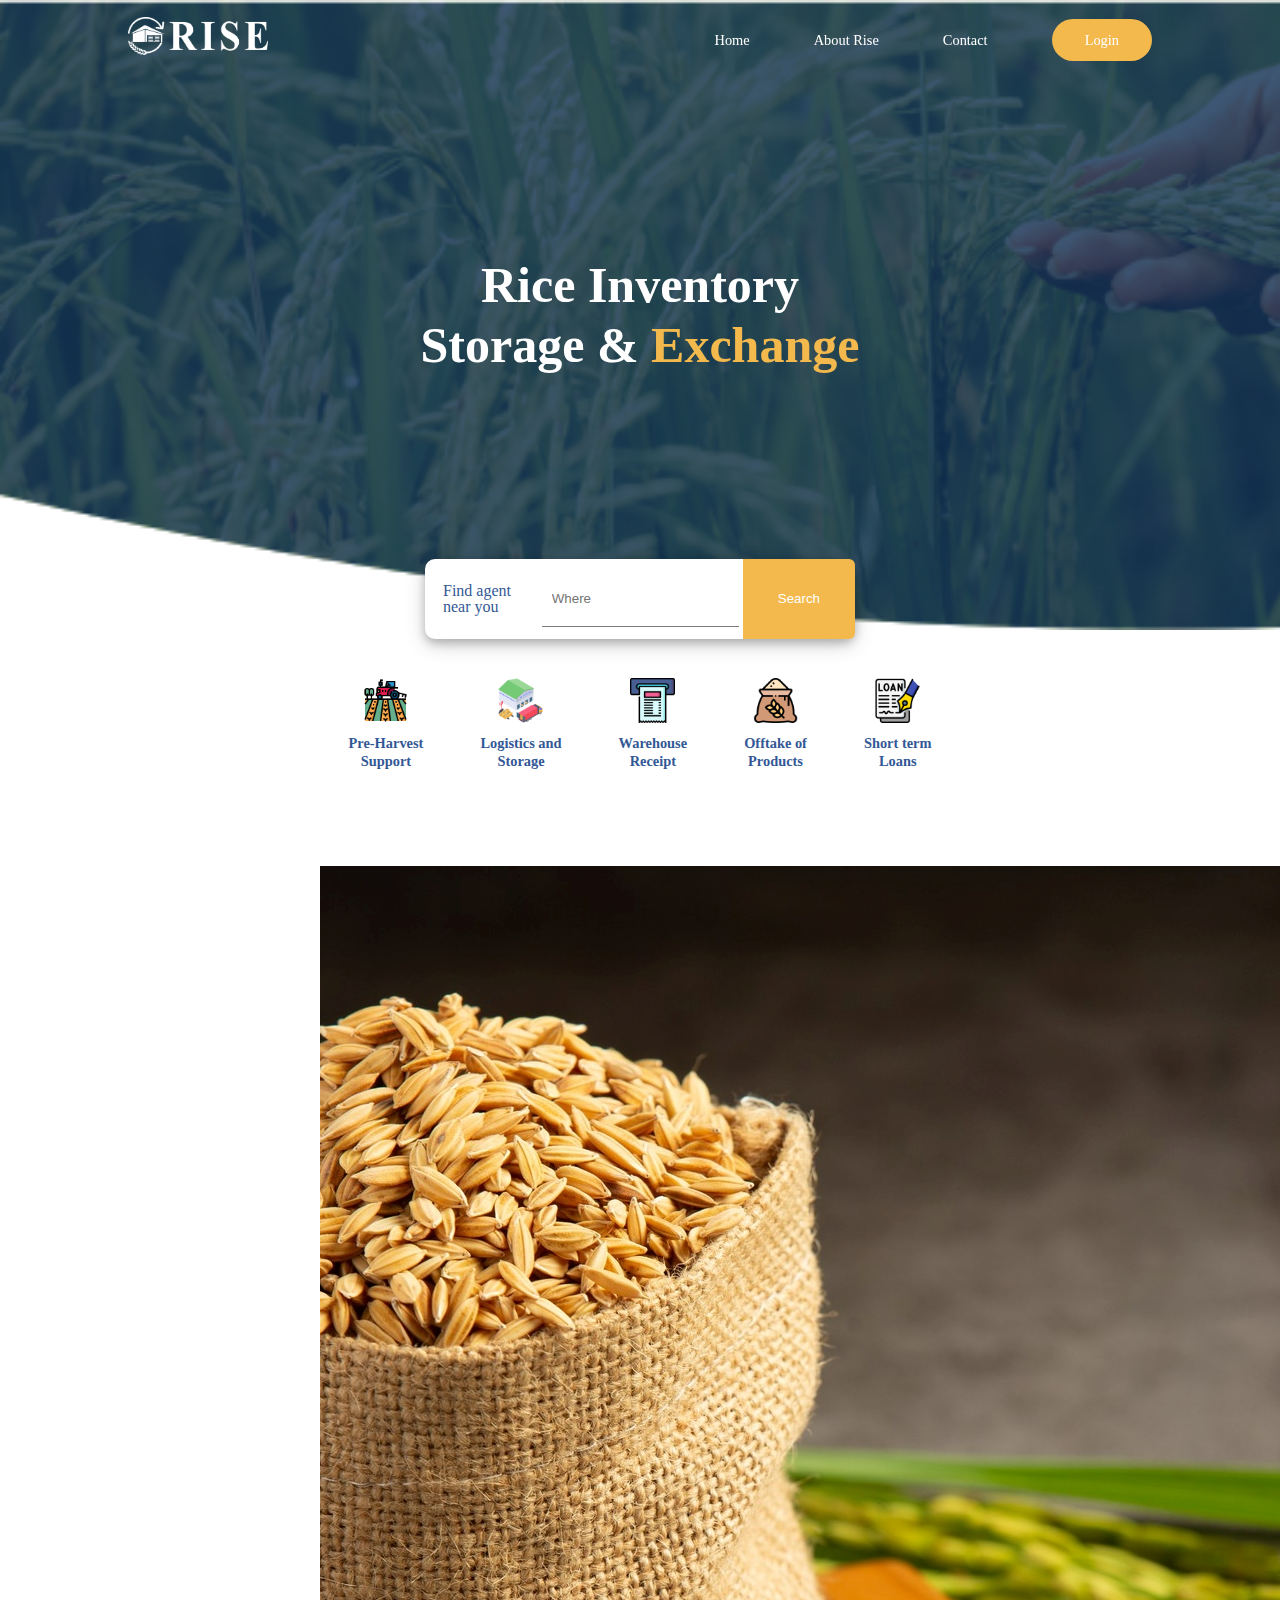
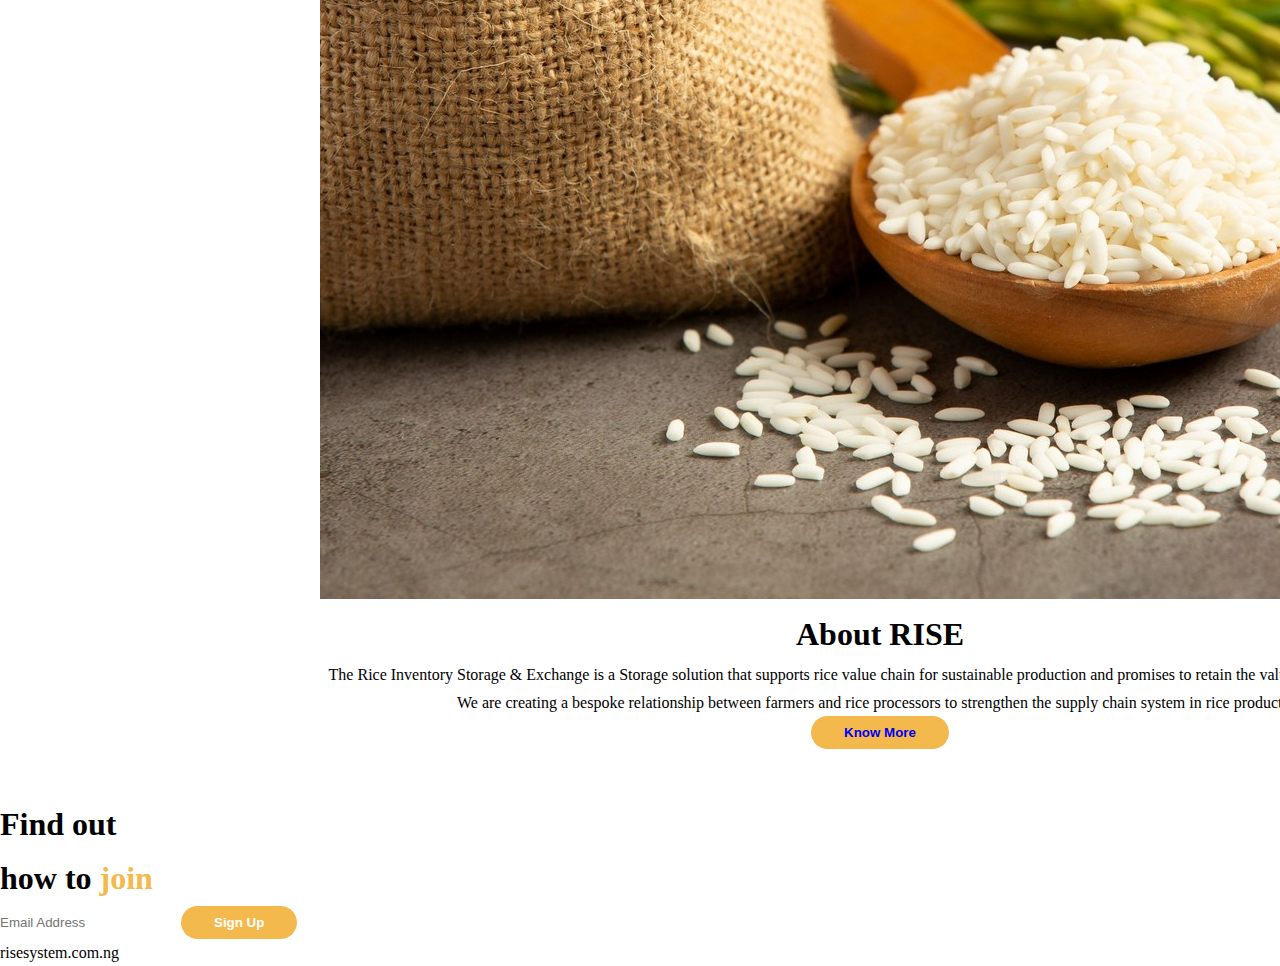
<file: index.html>
<!DOCTYPE html>

<html>

<head>
    <meta charset="utf-8">
    <meta http-equiv="X-UA-Compatible" content="IE=edge">
    <title>Rise Homepage</title>
    <meta name="description" content="">
    <meta name="viewport" content="width=device-width, initial-scale=1">

    <!--ICONSCOUT CDN-->
    <link rel="stylesheet" href="https://unicons.iconscout.com/release/v2.1.6/css/unicons.css">

    <link rel="stylesheet" href="./css/style.css">
</head>

<body>
    <nav>
        <div class="container nav_container">
            <a href="index.html">
                <img src="img/logo.png" class="logo">
            </a>
            <ul class="nav__links">
                <li><a href="index.html">Home</a></li>
                <li><a href="about.html">About Rise</a></li>
                <li><a href="contact.html">Contact</a></li>
                <li><a href="login.html" class="btn btn-primary">Login</a></li>
            </ul>
            <button class="nav__toggle-btn" id="nav__toggle-open"><i class="uil uil-bars"></i></button>
            <button class="nav__toggle-btn" id="nav__toggle-close"><i class="uil uil-multiply"></i></button>
        </div>
    </nav>

    <!--=============END OF NAVBAR-->

    <header>
        <div class="container">
            <div class="header-note">
                <h1>Rice Inventory <br>Storage & <span>Exchange</span></h1>
            </div>
            <div class="search-bar">
                <p>Find agent <br>near you</p>
                <form>
                    <input type="text" placeholder="Where">
                    <button type="submit">Search</button>
                </form>

            </div>
        </div>
    </header>

    <!--=====================END OF HEADER====================-->

    <section class="services-container">
        <div class="services">
            <img src="./img/ICONS/harvest.png" class="icons-img">
            <p>Pre-Harvest <br>Support</p>
        </div>
        <div class="services">
            <img src="./img/ICONS/logistics.png" class="icons-img">
            <p>Logistics and<br>Storage</p>
        </div>
        <div class="services">
            <img src="./img/ICONS/receipt.png" class="icons-img">
            <p>Warehouse <br>Receipt</p>
        </div>
        <div class="services">
            <img src="./img/ICONS/bag.png" class="icons-img">
            <p>Offtake of <br>Products</p>
        </div>
        <div class="services">
            <img src="./img/ICONS/loan.png" class="icons-img">
            <p>Short term <br>Loans</p>
        </div>

    </section>
    <section class="home-about">
        <div class="ha-container">
            <div class="about-left">
                <img src="./img/sack-rice-seed-with-white-rice-small-wooden-spoon-rice-plant.jpg"
                    alt="wooden-spoon-rice-plant">
            </div>
            <div class="ha-content">
                <h1>About RISE</h1>
                <p>The Rice Inventory Storage & Exchange is a Storage solution that supports rice value chain for
                    sustainable production and promises to retain the value in a local ecosystem. We are creating a
                    bespoke relationship between farmers and rice processors to strengthen the supply chain system in
                    rice production</p>
                <button class="btn">
                    <a href="#">Know More</a>
                </button>

            </div>
        </div>
    </section>
    <footer>
        <div class="footer-1">
            <div class="call">
                <h1>Find out <br>how to <span>join</span></h1>
            </div>
            <div class="cta">
                <form>
                    <input type="text" placeholder="Email Address">
                    <button class="btn" type="submit">Sign Up</button>
                </form>
            </div>
        </div>
        <div class="footer-2">
            <div class="socials">
                <ul class="footer_socials">
                    <li><a href="#"><i class="uil uil-facebook-f"></i></a></li>
                    <li><a href="#"><i class="uil uil-instagram-alt"></i></a></li>
                    <li><a href="#"><i class="uil uil-linkedin-alt"></i></a></li>

                </ul>
            </div>
            <div class="p-tag">
                <p>risesystem.com.ng</p>
            </div>
        </div>

    </footer>

    <script src="./main.js" async defer></script>
</body>

</html>
</file>
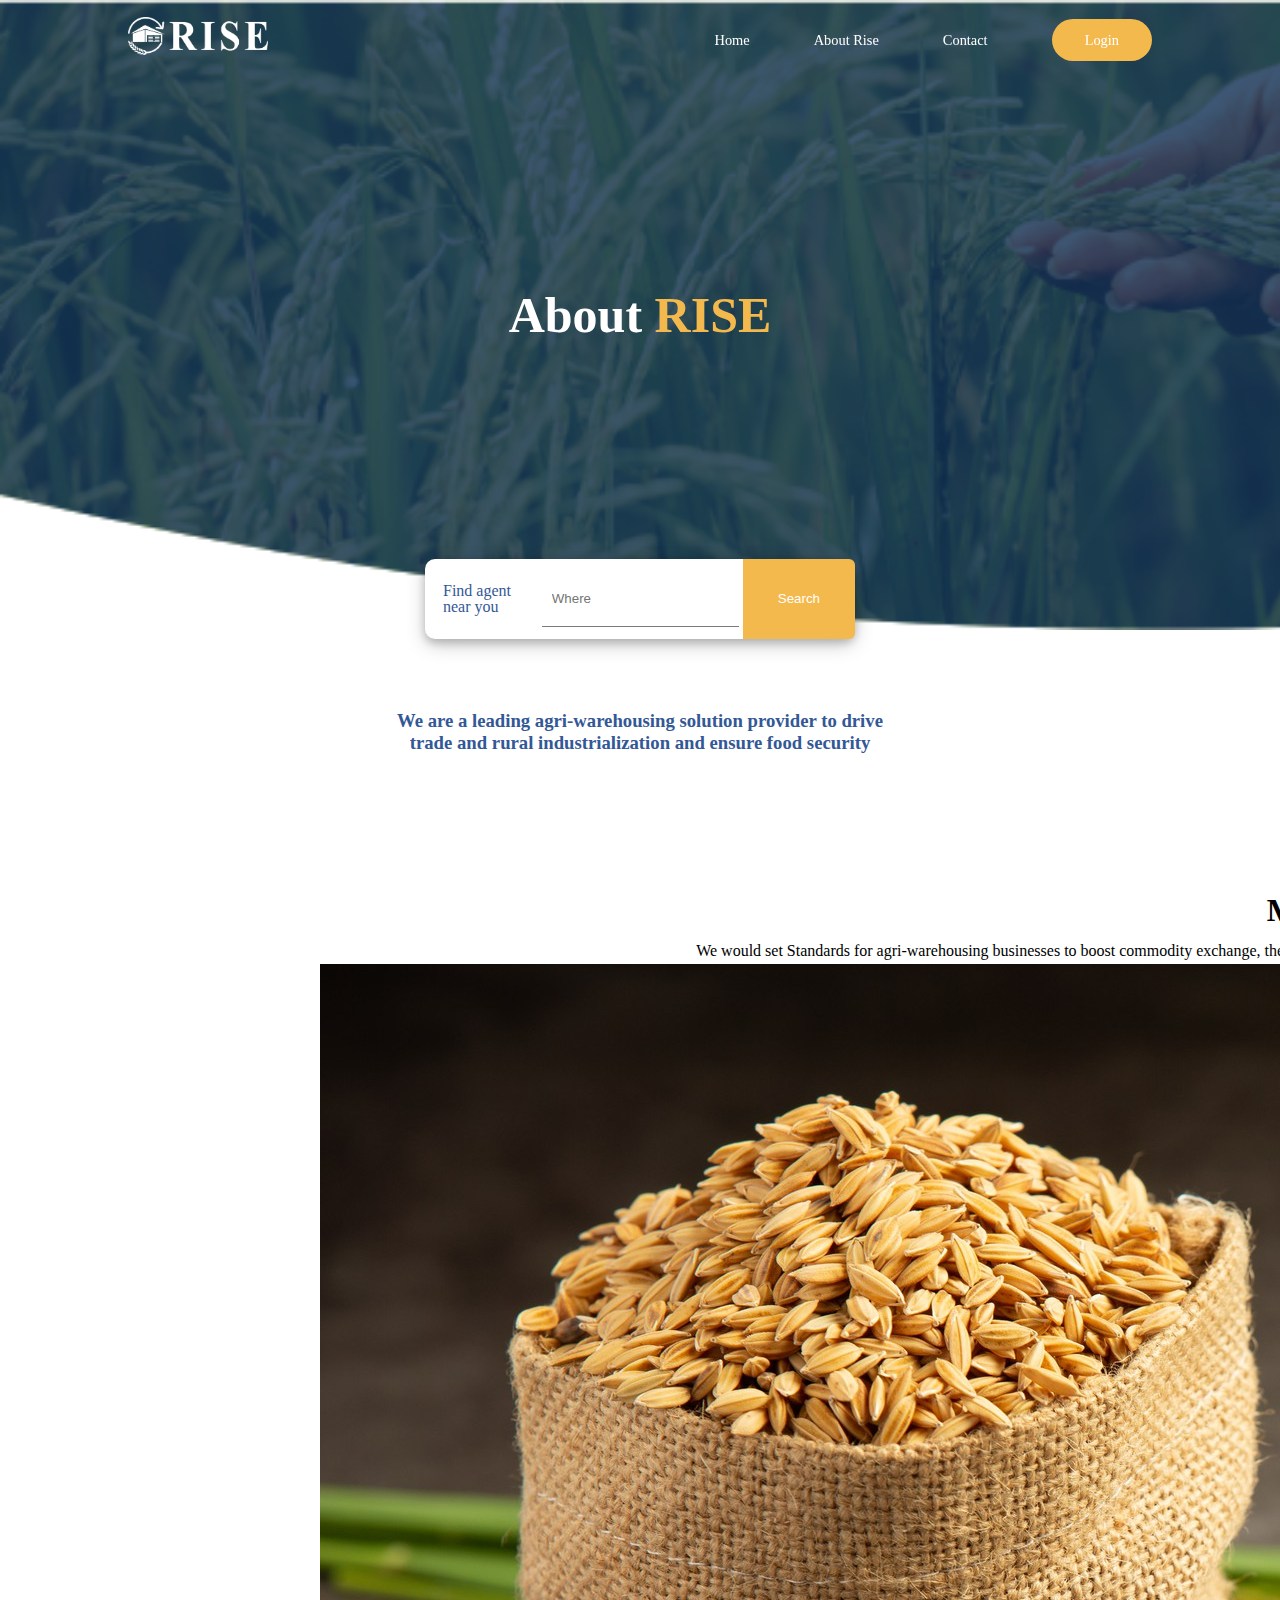
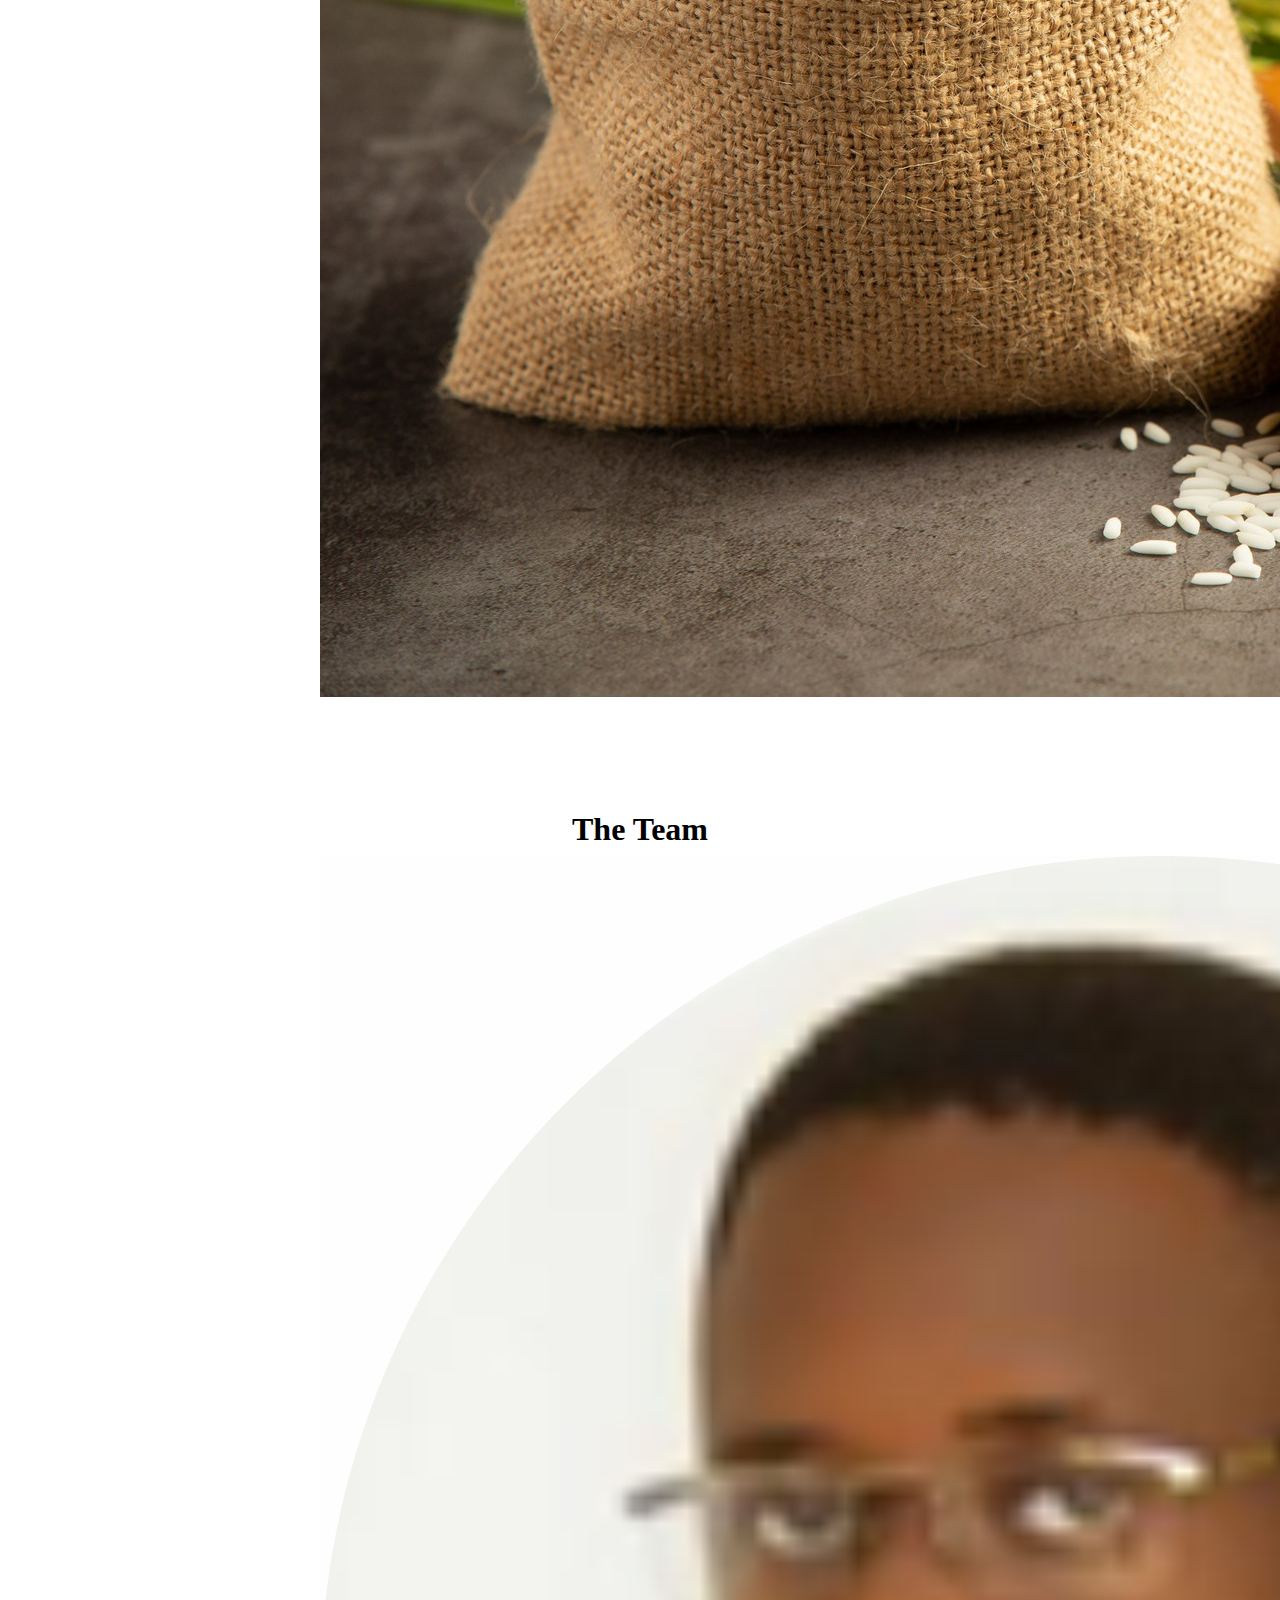
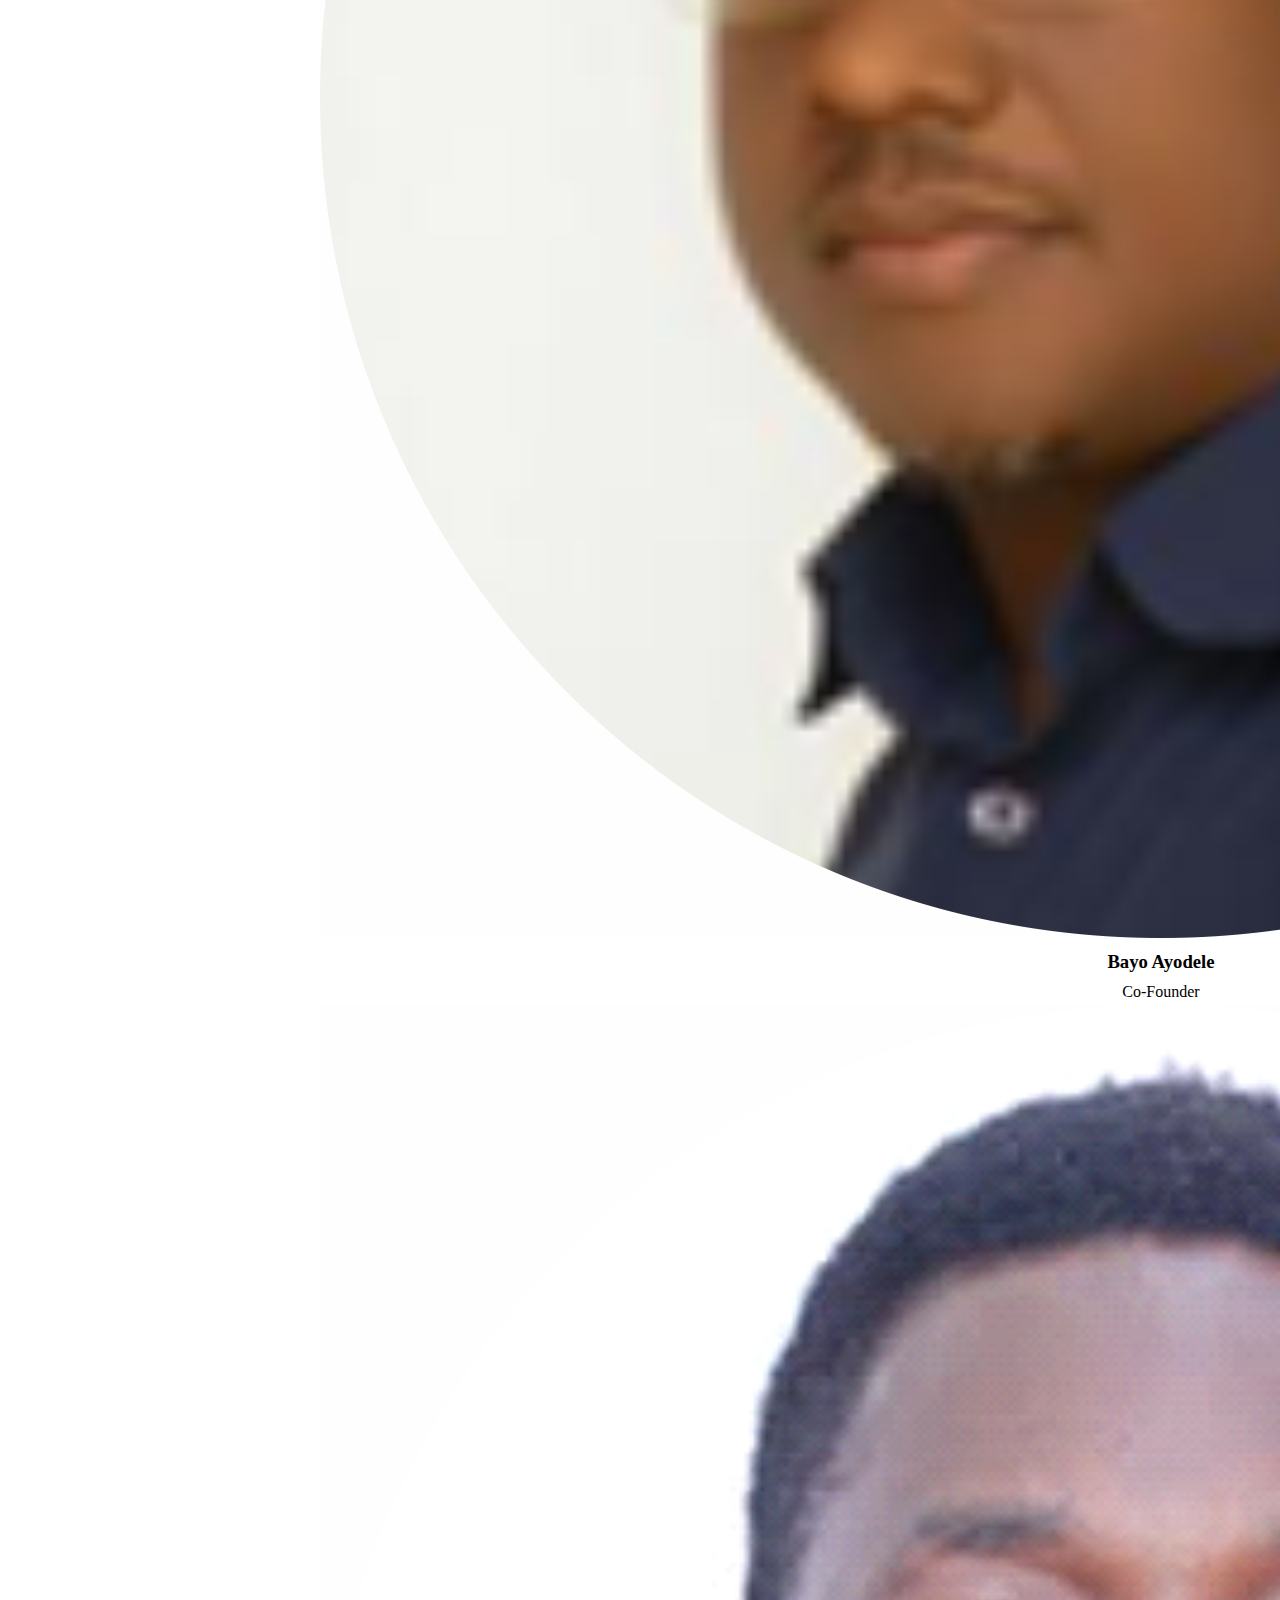
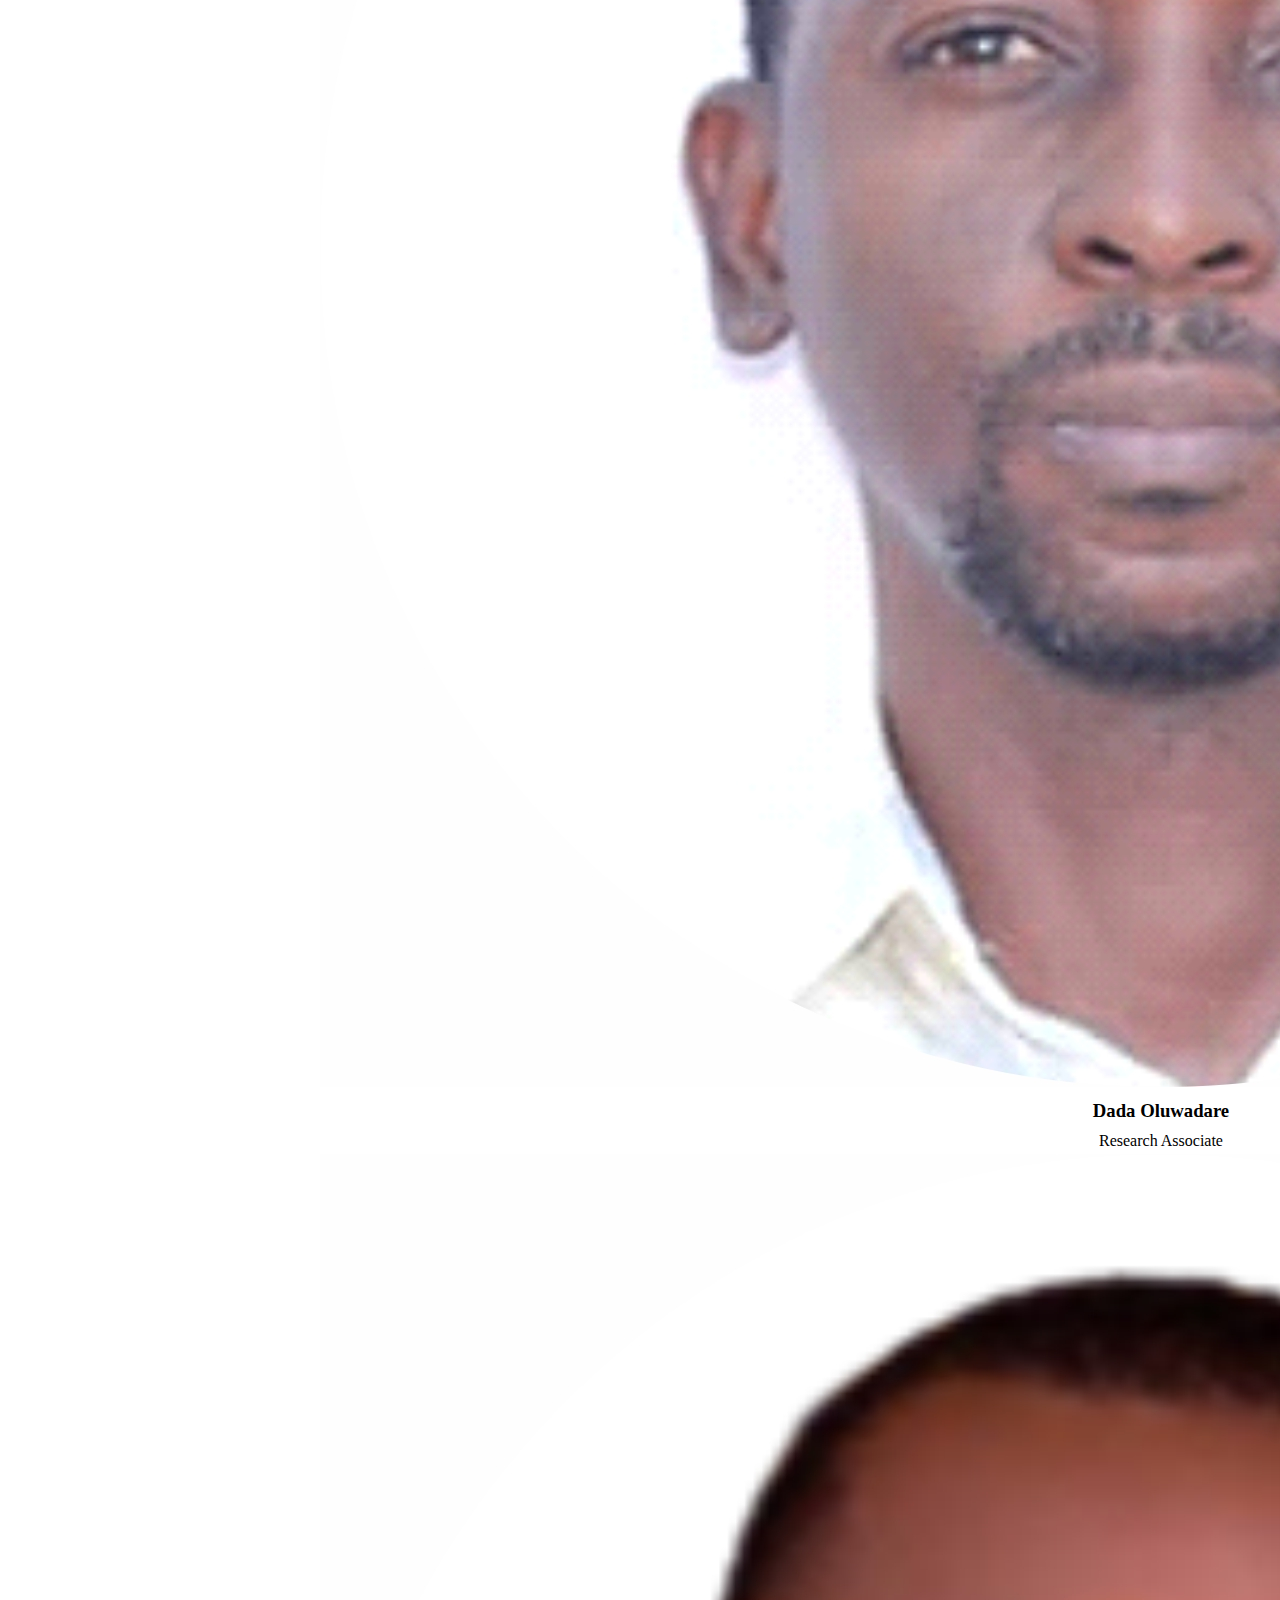
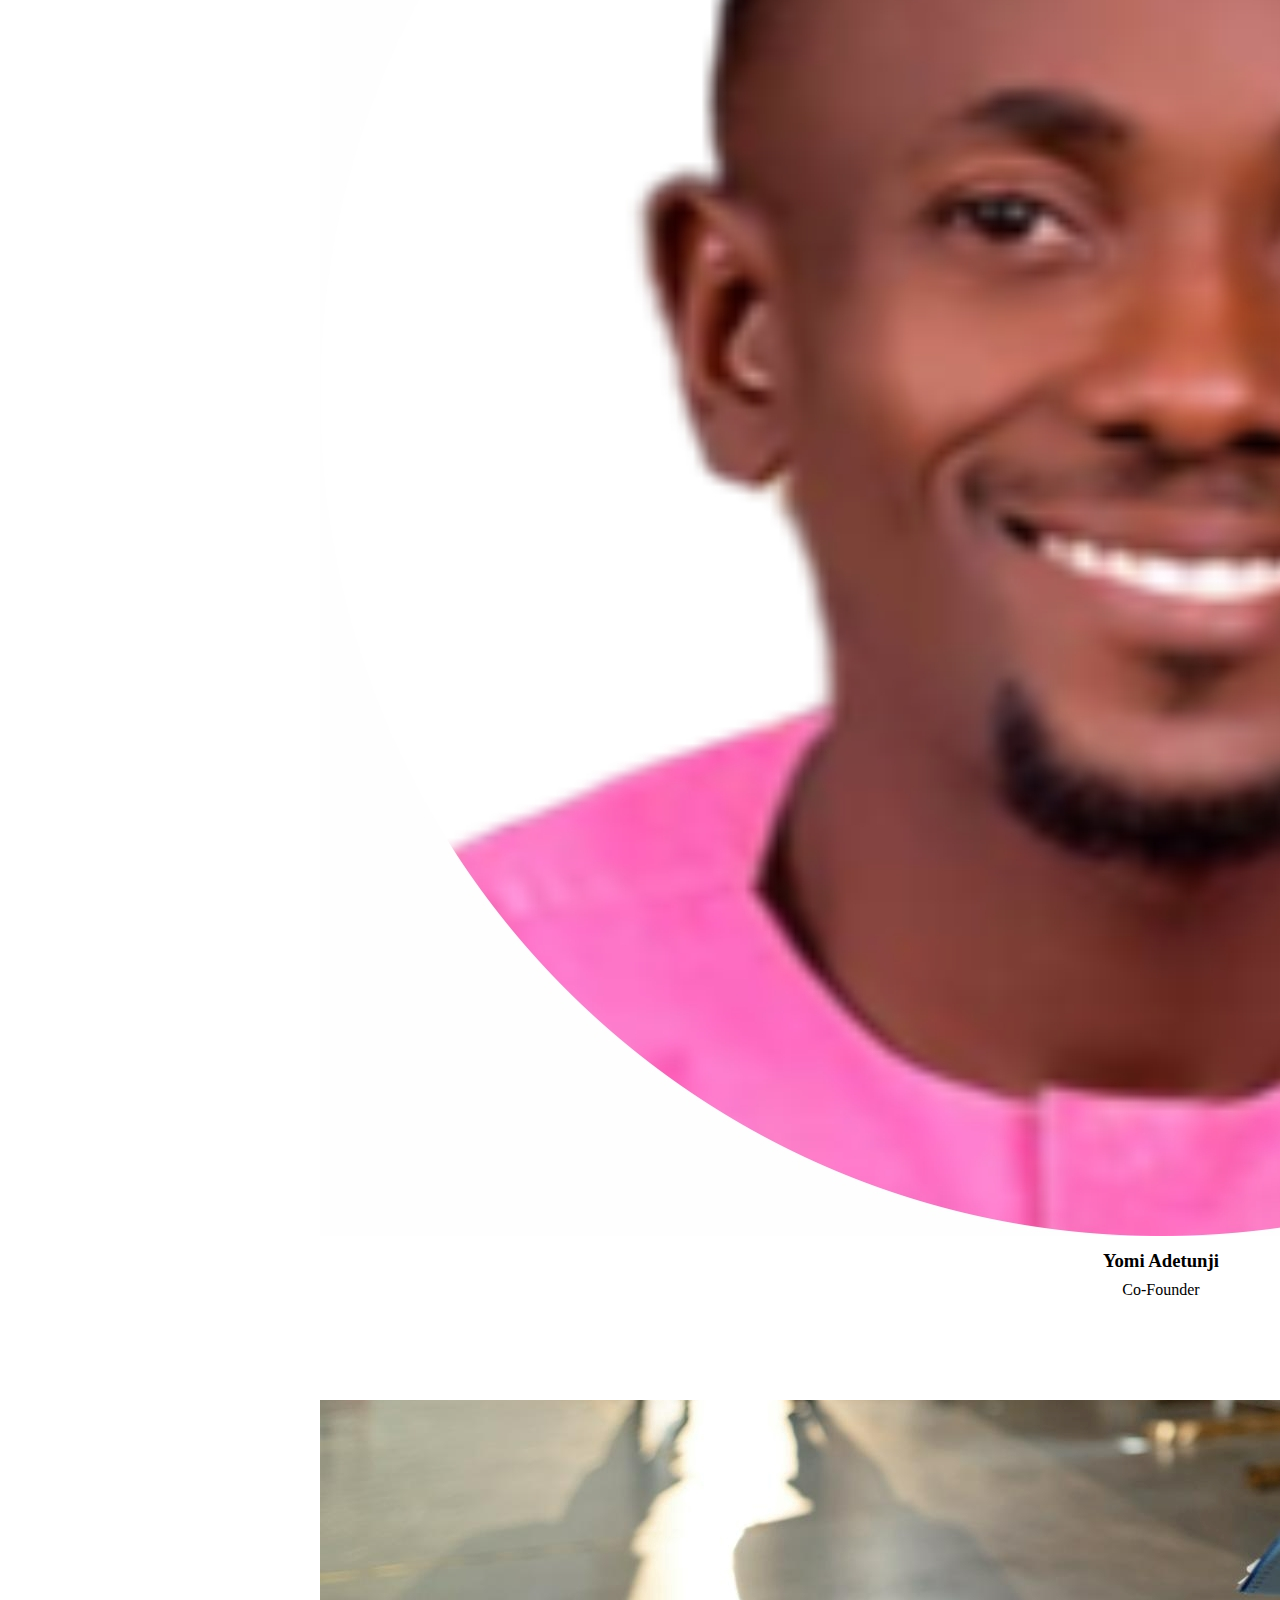
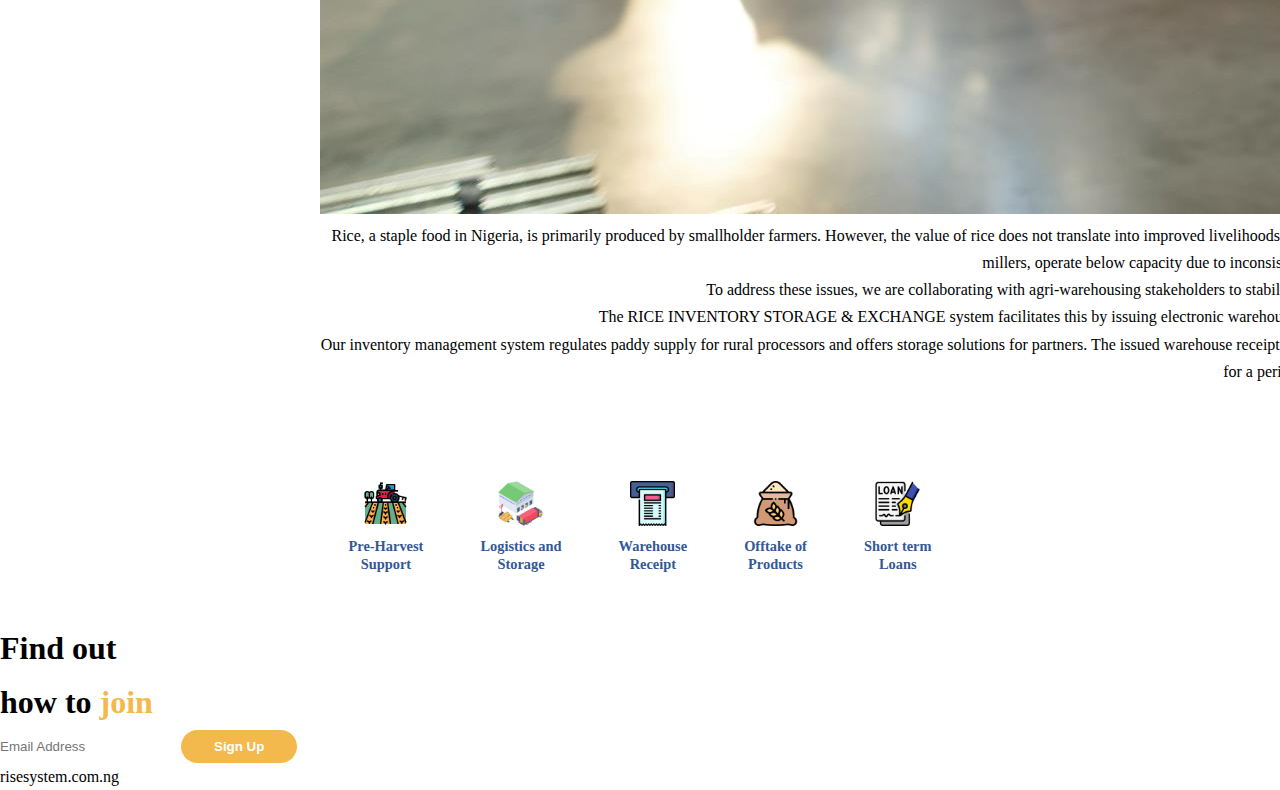
<file: about.html>
<!DOCTYPE html>

<html>

<head>
    <meta charset="utf-8">
    <meta http-equiv="X-UA-Compatible" content="IE=edge">
    <title>Rise Homepage</title>
    <meta name="description" content="">
    <meta name="viewport" content="width=device-width, initial-scale=1">

    <!--ICONSCOUT CDN-->
    <link rel="stylesheet" href="https://unicons.iconscout.com/release/v2.1.6/css/unicons.css">

    <link rel="stylesheet" href="./css/style.css">
</head>

<body>
    <nav>
        <div class="container nav_container">
            <a href="index.html">
                <img src="img/logo.png" class="logo">
            </a>
            <ul class="nav__links">
                <li><a href="index.html">Home</a></li>
                <li><a href="about.html">About Rise</a></li>
                <li><a href="contact.html">Contact</a></li>
                <li><a href="login.html" class="btn btn-primary">Login</a></li>
            </ul>
            <button class="nav__toggle-btn" id="nav__toggle-open"><i class="uil uil-bars"></i></button>
            <button class="nav__toggle-btn" id="nav__toggle-close"><i class="uil uil-multiply"></i></button>
        </div>
    </nav>

    <!--=============END OF NAVBAR-->

    <header>
        <div class="container">
            <div class="header-note">
                <h1>About <span>RISE</span></h1>
            </div>
            <div class="search-bar">
                <p>Find agent <br>near you</p>
                <form>
                    <input type="text" placeholder="Where">
                    <button type="submit">Search</button>
                </form>

            </div>
        </div>
    </header>

    <!--=====================END OF HEADER====================-->

    <section>
        <div class="about">
            <h3>We are a leading agri-warehousing solution provider to drive <br>trade and rural industrialization and
                ensure food security</h3>
        </div>
    </section>
    <section class="home-about">
        <div class="ha-container2">

            <div class="ha-content">
                <h1>Mission</h1>
                <p>We would set Standards for agri-warehousing businesses to boost commodity exchange, thereby
                    strengthening a particular agrifood value chain and retaining the value within the local ecosystem.
                </p>
            </div>
            <div class="about-left">
                <img src="./img/sack-rice-seed-with-white-rice-small-wooden-spoon-rice-plant - Copy.jpg"
                    alt="wooden-spoon-rice-plant">
            </div>
        </div>
    </section>
    <section class="team">
        <h1>The Team</h1>
        <div class="team-container">
            <div class="tmember-container">
                <div class="t-member">
                    <img src="./img/1.jpg">
                    <h3>Bayo Ayodele</h3>
                    <p>Co-Founder</p>
                </div>
                <div class="t-member">
                    <img src="./img/2.jpg">
                    <h3>Dada Oluwadare</h3>
                    <p>Research Associate</p>
                </div>
                <div class="t-member">
                    <img src="./img/3.jpg">
                    <h3>Yomi Adetunji</h3>
                    <p>Co-Founder</p>
                </div>
            </div>
        </div>
    </section>
    <section class="about-content-cont">
        <div class="about-content">
            <div class="abouy-lady">
                <img src="./img/lady.jpg" alt="lady">
            </div>
            <div class="about-article">
                <div class="about-article-left">
                    <p>Rice, a staple food in Nigeria, is primarily produced by smallholder farmers. However, the
                        value
                        of rice does not translate into improved livelihoods for these farmers, many of whom sell
                        paddy
                        rice immediately after harvesting at low prices. Additionally, rural rice processors, making
                        up
                        82% of Nigeria's rice millers, operate below capacity due to inconsistent raw material
                        availability and lack of storage solutions.

                    </p>
                    <p>To address these issues, we are collaborating
                        with
                        agri-warehousing stakeholders to stabilize rice commodity market performance and reduce
                        transaction costs between farmers and processors.</p>
                </div>
                <div class="about-article-right">
                    <p>The RICE INVENTORY STORAGE & EXCHANGE system facilitates this by issuing electronic warehouse
                        receipts and providing farmers with access to post-harvest support, including storage
                        facilities
                        and short-term loans.

                    </p>
                    <p>Our inventory management system regulates paddy supply for rural
                        processors
                        and offers storage solutions for partners. The issued warehouse receipts and certificates of
                        pledge serve as transaction evidence, enabling farmers to access credit from our partners,
                        ranging from 50-60% of the stored paddy rice value, for a period of 90 to 150 days.
                    </p>

                </div>
            </div>
        </div>

    </section>
    <section class="services-container">
        <div class="services">
            <img src="./img/ICONS/harvest.png" class="icons-img">
            <p>Pre-Harvest <br>Support</p>
        </div>
        <div class="services">
            <img src="./img/ICONS/logistics.png" class="icons-img">
            <p>Logistics and<br>Storage</p>
        </div>
        <div class="services">
            <img src="./img/ICONS/receipt.png" class="icons-img">
            <p>Warehouse <br>Receipt</p>
        </div>
        <div class="services">
            <img src="./img/ICONS/bag.png" class="icons-img">
            <p>Offtake of <br>Products</p>
        </div>
        <div class="services">
            <img src="./img/ICONS/loan.png" class="icons-img">
            <p>Short term <br>Loans</p>
        </div>

    </section>
    <footer>
        <div class="footer-1">
            <div class="call">
                <h1>Find out <br>how to <span>join</span></h1>
            </div>
            <div class="cta">
                <form>
                    <input type="text" placeholder="Email Address">
                    <button class="btn" type="submit">Sign Up</button>
                </form>
            </div>
        </div>
        <div class="footer-2">
            <div class="socials">
                <ul class="footer_socials">
                    <li><a href="#"><i class="uil uil-facebook-f"></i></a></li>
                    <li><a href="#"><i class="uil uil-instagram-alt"></i></a></li>
                    <li><a href="#"><i class="uil uil-linkedin-alt"></i></a></li>

                </ul>
            </div>
            <div class="p-tag">
                <p>risesystem.com.ng</p>
            </div>
        </div>

    </footer>

    <script src="./main.js" async defer></script>
</body>

</html>
</file>
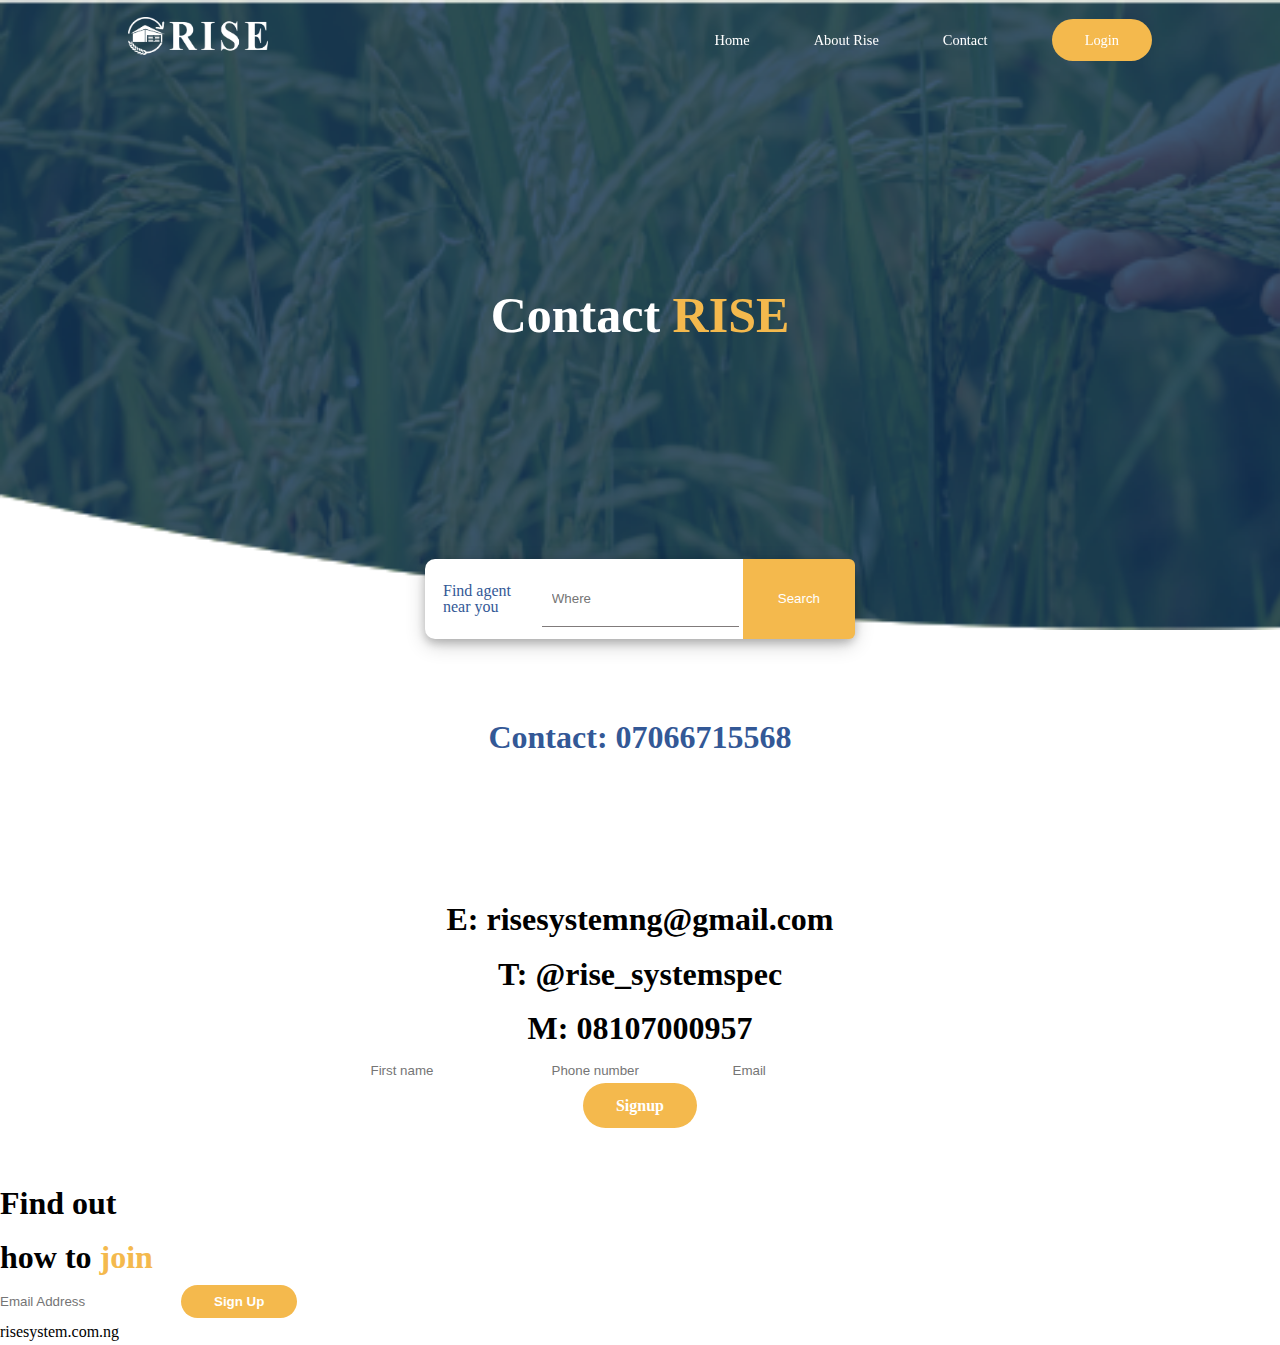
<file: contact.html>
<!DOCTYPE html>

<html>

<head>
    <meta charset="utf-8">
    <meta http-equiv="X-UA-Compatible" content="IE=edge">
    <title>Rise Homepage</title>
    <meta name="description" content="">
    <meta name="viewport" content="width=device-width, initial-scale=1">

    <!--ICONSCOUT CDN-->
    <link rel="stylesheet" href="https://unicons.iconscout.com/release/v2.1.6/css/unicons.css">

    <link rel="stylesheet" href="./css/style.css">
</head>

<body>
    <nav>
        <div class="container nav_container">
            <a href="index.html">
                <img src="img/logo.png" class="logo">
            </a>
            <ul class="nav__links">
                <li><a href="index.html">Home</a></li>
                <li><a href="about.html">About Rise</a></li>
                <li><a href="contact.html">Contact</a></li>
                <li><a href="login.html" class="btn btn-primary">Login</a></li>
            </ul>
            <button class="nav__toggle-btn" id="nav__toggle-open"><i class="uil uil-bars"></i></button>
            <button class="nav__toggle-btn" id="nav__toggle-close"><i class="uil uil-multiply"></i></button>
        </div>
    </nav>

    <!--=============END OF NAVBAR-->

    <header>
        <div class="container">
            <div class="header-note">
                <h1>Contact <span>RISE</span></h1>
            </div>
            <div class="search-bar">
                <p>Find agent <br>near you</p>
                <form>
                    <input type="text" placeholder="Where">
                    <button type="submit">Search</button>
                </form>

            </div>
        </div>
    </header>

    <!--=====================END OF HEADER====================-->

    <section>
        <div class="contact">
            <h1>Contact: 07066715568</h1>
        </div>

    </section>
    <section class="contact2">
        <div class="contact-container">
            <div class="contact-left">
                <h1>E: risesystemng@gmail.com
                    <br>T: @rise_systemspec
                    <br>M: 08107000957
                </h1>
            </div>
            <div class="contact-form">

                <form action="">
                    <input type="text" placeholder="First name">
                    <input type="number" placeholder="Phone number">
                    <input type="email" placeholder="Email">

                </form>
                <a href="#" class="btn">Signup</a>

            </div>
        </div>
    </section>
    <footer>
        <div class="footer-1">
            <div class="call">
                <h1>Find out <br>how to <span>join</span></h1>
            </div>
            <div class="cta">
                <form>
                    <input type="text" placeholder="Email Address">
                    <button class="btn" type="submit">Sign Up</button>
                </form>
            </div>
        </div>
        <div class="footer-2">
            <div class="socials">
                <ul class="footer_socials">
                    <li><a href="#"><i class="uil uil-facebook-f"></i></a></li>
                    <li><a href="#"><i class="uil uil-instagram-alt"></i></a></li>
                    <li><a href="#"><i class="uil uil-linkedin-alt"></i></a></li>

                </ul>
            </div>
            <div class="p-tag">
                <p>risesystem.com.ng</p>
            </div>
        </div>

    </footer>


    <script src="./main.js" async defer></script>
</body>

</html>
</file>
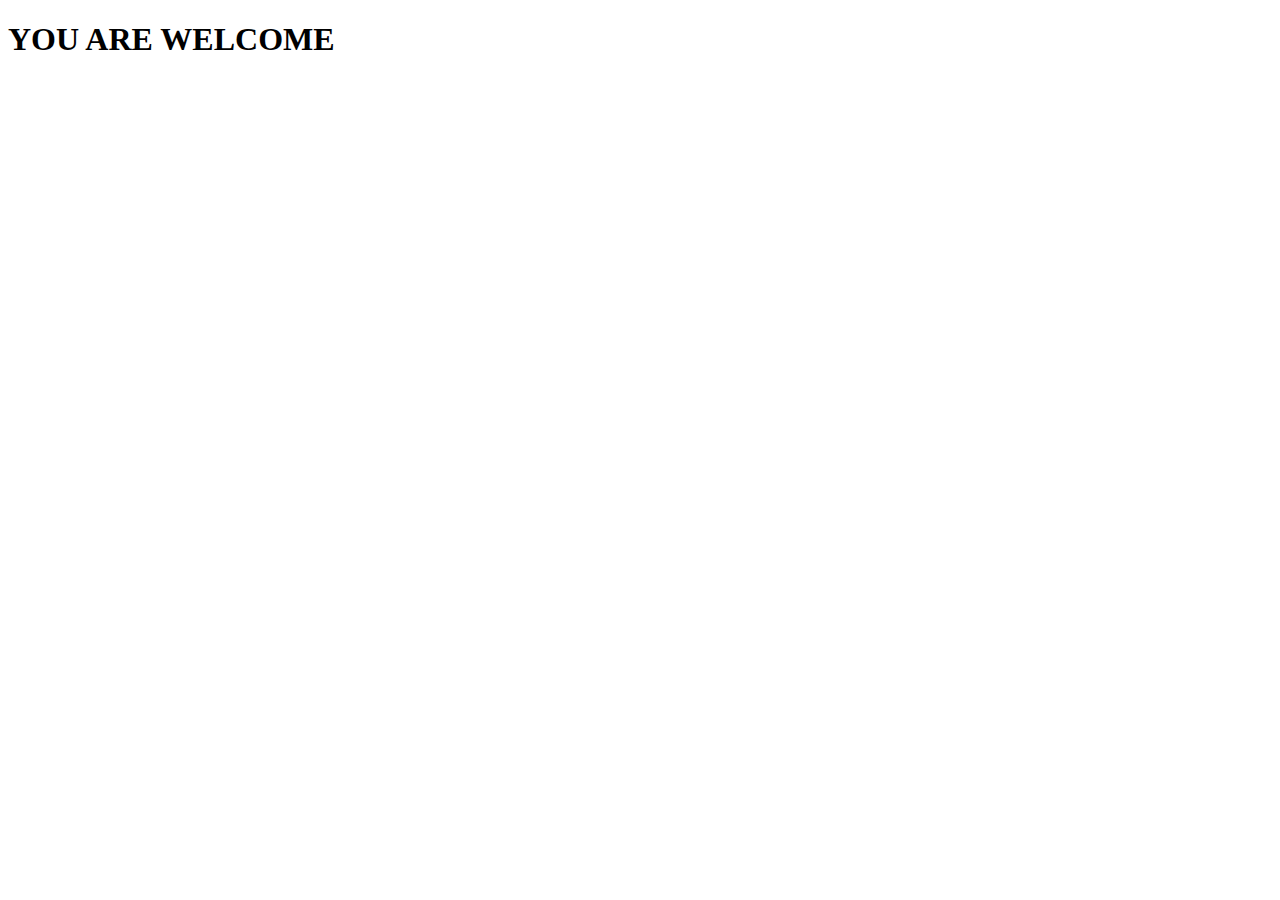
<file: login.html>
<!DOCTYPE html>

<html>

<head>
    <meta charset="utf-8">
    <meta http-equiv="X-UA-Compatible" content="IE=edge">
    <title>Login Page</title>
    <meta name="description" content="">
    <meta name="viewport" content="width=device-width, initial-scale=1">
    <link rel="stylesheet" href="">
</head>

<body>
    <h1>YOU ARE WELCOME</h1>
    <script src="" async defer></script>
</body>

</html>
</file>
<file: css/style.css>
* {
    margin: 0;
    padding: 0;
    border: 0;
    outline: 0;
    text-decoration: none;
    list-style: none;
    box-sizing: border-box;
}


:root {
    --color-blue: #335896;
    --color-white: #fff;
    --color-gold: #f4b94d;
    --container-width-lg: 80%;
    --container-width-md: 90%;
    --contain-width-sm: 94%;
    --transition: all 400ms ease;


}


body {
    font-family: 'inter', 'Montserrat';
    line-height: 1.7;
    overflow: hidden;
    /*  color: var(--color-blue);
    background: var(--color-white);*/
}



.btn {
    display: inline-block;
    background: var(--color-gold);
    color: var(--color-white);
    padding: 0.5rem 2rem;
    border: 1px solid transparent;
    font-weight: 800;
    transition: var(--transition);
    border-radius: 25px;
}

.btn:hover {
    background: transparent;
    color: var(--color-gold);
    border-color: var(--color-gold);
}


.container {
    width: var(--container-width-lg);
    margin: 0 auto;
}

/*----------------NAV STYLING-----------------------------------*/
.logo {
    width: 140px;
}

nav {
    background: transparent;
    width: 100vw;
    height: 5rem;
    position: fixed;
    top: 0;
    z-index: 11;
}


/* change navbar styles on scroll using javascript
.window-scroll {
    background: var(--color-blue);
    box-shadow: 0 1rem 2rem rgba(0, 0, 0, 0.3);
}*/

.nav_container {
    height: 100%;
    display: flex;
    justify-content: space-between;
    align-items: center;
}

nav button {
    display: none;
}

.nav__links {
    display: flex;
    align-items: center;
    gap: 4rem;

}


.nav__links li a {
    color: var(--color-white);
}

.nav__links a {
    font-size: 0.9rem;
    transition: var(--color-white);
    font-weight: 500;
}

.nav__links a:hover {
    color: var(--color-gold);
}


/*HEADER STYLING*/
header {
    height: 70vh;
    width: 100%;
    position: relative;
    background: url('../img/hero-img.png');
    background-repeat: no-repeat;
    background-size: cover;
    /*border-radius: 0 0 150px 150px;*/
}

header h1 {
    font-size: 50px;
    line-height: 1.2;
}

.header-note {
    position: absolute;
    left: 50%;
    top: 50%;
    width: 900px;
    transform: translate(-50%, -50%);
    text-align: center;
    color: var(--color-white);

}

span {
    color: var(--color-gold);
}


.search-bar {
    display: flex;
    justify-content: space-between;
    margin: 0;
    position: absolute;
    left: 50%;
    top: 95%;
    width: 430px;

    padding: 6px 0 6px 8px;
    height: 80px;
    transform: translate(-50%, -50%);
    text-align: left;
    align-items: center;
    color: var(--color-white);
    background: var(--color-white);
    border-radius: 10px;
    box-shadow: 0 4px 8px 0 rgba(0, 0, 0, 0.2), 0 6px 20px 0 rgba(0, 0, 0, 0.19);

}

.search-bar p {
    color: var(--color-blue);
    padding: 10px;
    line-height: 1;
    font-weight: 500;

}

.search-bar form input {
    border: none;
    outline: none;
    padding: 20px 10px;

    border-bottom: 1px solid rgb(128, 123, 123);

}

.search-bar form button {
    background: var(--color-gold);
    color: var(--color-white);
    padding: 32.5px 35px;
    border: none;
    cursor: pointer;
    border-radius: 0 6px 6px 0;
}

section {
    display: flex;
    flex-wrap: wrap;
    justify-content: space-around;
    text-align: center;
    padding: 3rem 20rem;

}

.services {
    color: var(--color-blue);
    line-height: 1.2;
    flex-wrap: wrap;
    font-weight: 600;
    font-size: 0.9rem;
}

.services p {
    margin-top: 8px;
}

.icons-img {
    width: 45px;
}





/*===============CONTACT & ABOUT PAGE STYLING====================*/



.contact {
    color: var(--color-blue);
    text-align: center;
    padding: 2rem 0;

}

.about {
    color: var(--color-blue);
    text-align: center;
    padding: 2rem 0;
    line-height: 1.2;

}



/*================MEDIA QUERIES TABLET===========*/

@media screen and (max-width: 1024px) {

    body {
        overflow-x: hidden;
        overflow-y: auto;

    }

    .container {
        width: var(--container-width-md);

    }



    .nav__container {
        width: var(--container-width-md);
        position: relative;
    }

    .nav__logo {
        margin-left: -1rem;
    }

    .nav__links {
        position: absolute;
        top: 100%;
        right: 0;
        flex-direction: column;
        gap: 0;
        align-items: center;
        display: none;
    }

    .nav__links li {
        width: 100%;

    }

    .nav__links li a {
        background: var(--color-blue);
        height: 4rem;
        width: 100%;
        display: flex;
        align-items: center;
        padding: 0 3rem 0 3rem;
        border-top: 1px solid var(--color-gold);
        color: var(--color-white);
    }

    .nav__links li a:hover {
        color: var(--color-gold)
    }

    /*
    .nav__links li a.active::after {
        display: none;
    }*/

    .nav__toggle-btn {
        display: inline-block;
        font-size: 2rem;
        color: var(--color-white);
        border: none;
        background: transparent;
        cursor: pointer;
    }

    #nav__toggle-close {
        display: none;
    }


    .nav__links li .btn {

        color: var(--color-white);
        padding: 0.5rem 3rem;

        font-weight: 500;
        transition: var(--transition);
        border-radius: 5px;
    }

    .nav__links li .btn:hover {
        background: transparent;
        color: var(--color-gold);
        border-color: var(--color-gold);
    }


    section {
        display: grid;

        padding: 4rem 0;
        gap: 1rem;

    }


    .services p {
        margin-top: 8px;
        padding: 0.5rem 0 1rem;
        font-size: 15px;

    }

    /*======================MEDIA QUERIES (PHONES)=================*/
    @media screen and (max-width:600px) {
        .container {
            width: var(--contain-width-sm);
        }



    }


    header {
        height: 70vh;
        width: 100%;
        position: relative;
        background: url('../img/hero-img.png');
        background-repeat: no-repeat;
        background-size: cover;

    }

    header h1 {
        font-size: 40px;
        line-height: 1.2;
    }

    .header-note {
        position: absolute;
        left: 50%;
        top: 50%;
        width: 900px;
        transform: translate(-50%, -50%);
        text-align: center;
        color: var(--color-white);

    }



    .search-bar {

        width: 420px;

    }

    .search-bar p {
        font-weight: 400;

    }

    .search-bar form button {
        background: var(--color-gold);
        color: var(--color-white);
        padding: 32.5px 35px;
        border: none;
        cursor: pointer;
        border-radius: 0 6px 6px 0;
    }


    .services {
        color: var(--color-blue);
        line-height: 1.2;
        font-weight: 500;
        font-size: 0.9rem;
    }

    section {
        display: grid;
        grid-template-columns: 1fr 1fr;


    }

    .services p {
        margin-top: 8px;
        font-size: 12px;
    }

    .icons-img {
        width: 40px;
    }


    .about {
        font-size: 15px;
        padding-top: 6px;
    }


    @media screen and (max-width:492px) {
        section {
            display: flex;
            flex-direction: column;
            gap: 30px;

        }

        .icons-img {
            width: 85px;

        }

        .services p {
            margin-top: 8px;
            font-size: 15px;
        }


    }

    @media screen and (max-width:393px) {


        /*HEADER STYLING*/

        header h1 {
            font-size: 35px;
            line-height: 1.2;
        }


        .search-bar {

            top: 85%;
            width: 365px;
            padding: 2px 0 2px 3px;
            height: 80px;

        }

        .search-bar p {
            padding: 6px;
            line-height: 1.2;
        }

        .search-bar form input {
            padding: 10px;
        }

        .search-bar form button {
            padding: 33px 15px;

        }
    }
}
</file>
